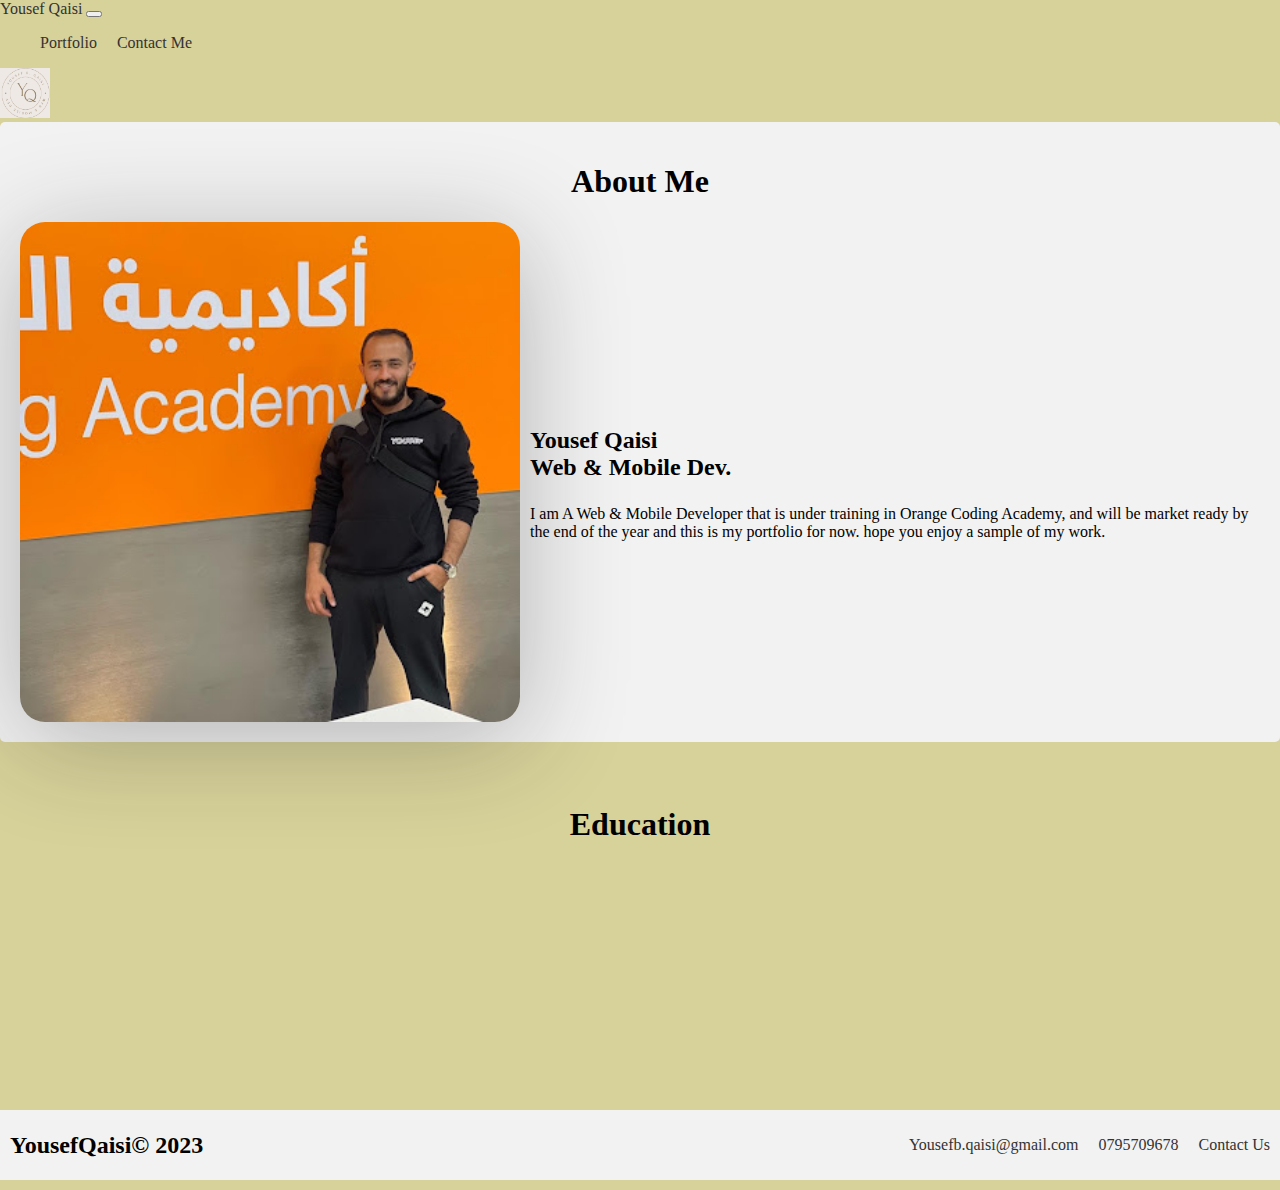
<file: index.html>
<!doctype html>
<html lang="en">
  <head>
    <meta charset="utf-8">
    <meta name="viewport" content="width=device-width, initial-scale=1">
    <link href="https://cdn.jsdelivr.net/npm/bootstrap@5.3.0-alpha3/dist/css/bootstrap.min.css" rel="stylesheet" integrity="sha384-KK94CHFLLe+nY2dmCWGMq91rCGa5gtU4mk92HdvYe+M/SXH301p5ILy+dN9+nJOZ" crossorigin="anonymous">
    <link href="https://unpkg.com/aos@2.3.1/dist/aos.css" rel="stylesheet">

    <link rel="stylesheet" href="index.css">
    <title>Portfolio</title>
  </head>
  <body>
    <nav class="navbar navbar-expand-lg bg-body-tertiary" >
        <div class="container-fluid">
          <a class="navbar-brand" href="index.html">Yousef Qaisi</a>
          <button class="navbar-toggler" type="button" data-bs-toggle="collapse" data-bs-target="#navbarText" aria-controls="navbarText" aria-expanded="false" aria-label="Toggle navigation">
            <span class="navbar-toggler-icon"></span>
          </button>
          <div class="collapse navbar-collapse" id="navbarText">
            <ul class="navbar-nav me-auto mb-2 mb-lg-0">
              
              <li class="nav-item">
                <a class="nav-link" href="Portfolio.html">Portfolio</a>
              </li>
              <li class="nav-item">
                <a class="nav-link" href="contact.html">Contact Me</a>
              </li>
            </ul>
            <img src="pic/Y.png" alt="logo" height="50px" width="50px">
            </img>
          </div>
        </div>
      </nav>

      <div class="container">
        <h1 class="title text-center">About Me</h1>
        <div class=" d-flex-center">
            
            <img src="pic/YousefQaisi.jpg" class="img mx-auto rounded-1 shadow-1" alt="YousefQaisi" >
            <div class="w-full mt-1" style="margin-left: 10px;">
                <div class="three subtitle "><p>Yousef Qaisi <br>Web & Mobile Dev.</p></div>
                <div class="four"><p>I am A Web & Mobile Developer that is under training in Orange Coding Academy, and will be market ready by the end of the year and this is my portfolio for now. hope you enjoy a sample of my work.</p></div>
            </div>
         </div>
    </div>

    <div><h1 class="title text-center mt-2">Education</h1></div>
<div class="d-flex-center">

    <div class="card"  data-aos="fade-up" >
        <h1 class="subtitle">Tawjihi</h1>
        <p class="mt-1">
            I finished my Tawjihi in the year 2018 two years after my classmates and friends duo to me failing 
            arabic <b>FOUR</b> times and eventually i passed it on my 5th try. even then i passed with the shameful result of 54.5. but that was not going to stop me..  
          </p>
    </div>
    <div class="card"  data-aos="fade-up">
        <h1 class="subtitle">College & University</h1>
        <p class="mt-1">
            I finished my Tawjihi in the year 2018 two years after my classmates and friends duo to me failing 
            arabic <b>FOUR</b> times and eventually i passed it on my 5th try. even then i passed with the shameful result of 54.5. but that was not going to stop me..  
          </p>
    </div>
    <div class="card"  data-aos="fade-up">
        <h1 class="subtitle">Orange Coding Academy</h1>
        <p class="mt-1">
            2023 is the year i got accepted into the internship program at Orange Coding Academy which where i learned to do this here and many other to come
          </p>
    </div>
</div>


      <footer class="footer" style="padding: 10px;">
        <div class="footer-container">
          <p class="subtitle">YousefQaisi© 2023</p>
          <ul class="footer-items">
            <li><a href="index.html">Yousefb.qaisi@gmail.com</a></li>
            <li><a href="contact.html">0795709678</a></li>
            <li><a href="contact.html">Contact Us</a></li>
          </ul>
        </div>
      </footer>
      <script src="https://unpkg.com/aos@2.3.1/dist/aos.js"></script>
      <script>
        AOS.init();
      </script>
  </body>
</html>
</file>
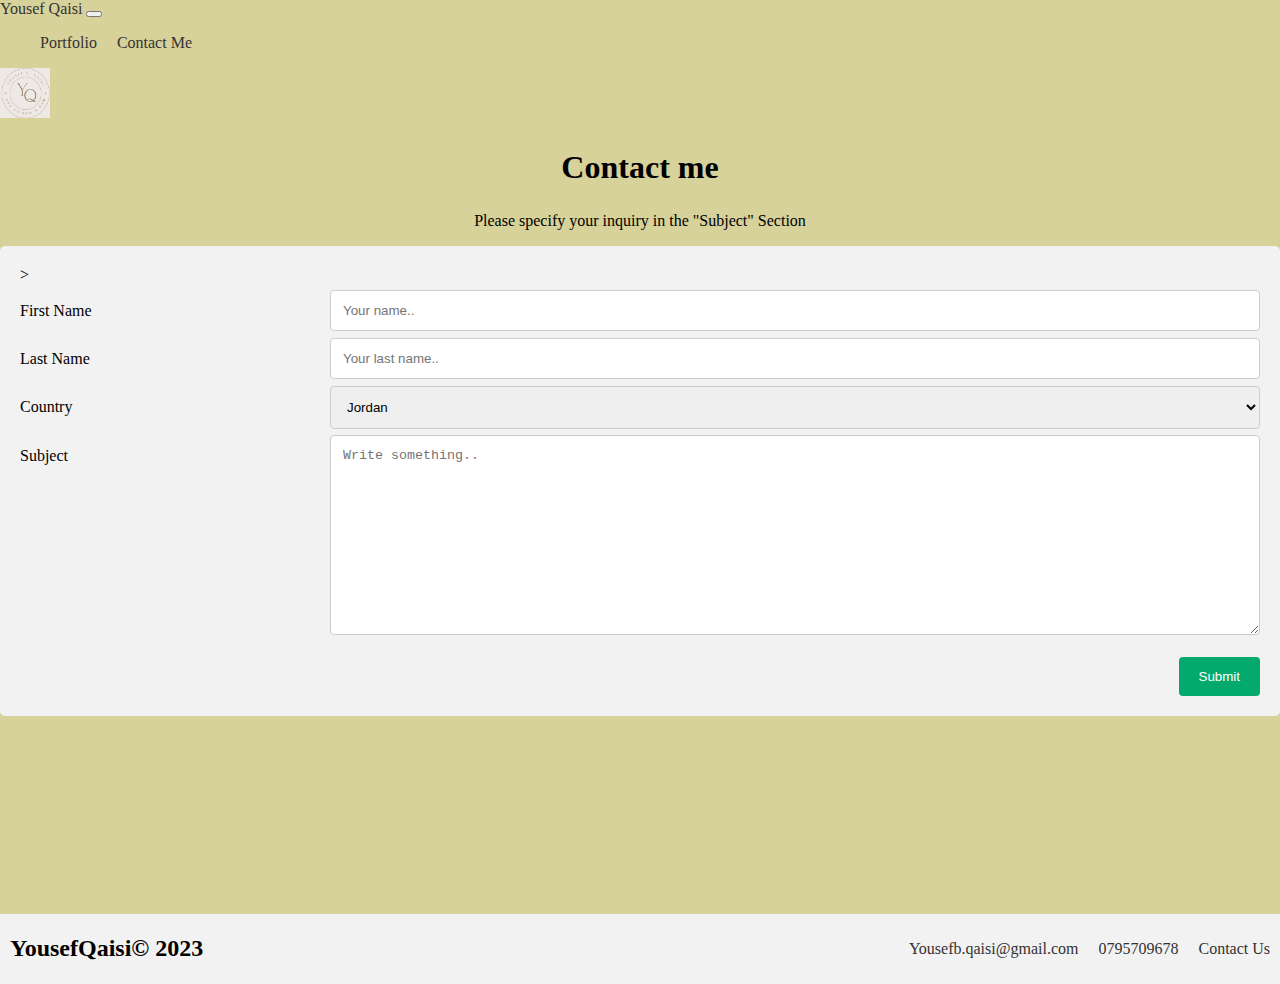
<file: contact.html>
<!doctype html>
<html lang="en">
  <head>
    <meta charset="utf-8">
    <meta name="viewport" content="width=device-width, initial-scale=1">
    <link href="https://cdn.jsdelivr.net/npm/bootstrap@5.3.0-alpha3/dist/css/bootstrap.min.css" rel="stylesheet" integrity="sha384-KK94CHFLLe+nY2dmCWGMq91rCGa5gtU4mk92HdvYe+M/SXH301p5ILy+dN9+nJOZ" crossorigin="anonymous">
    <link rel="stylesheet" href="index.css">
    <title>Portfolio</title>
  </head>
  <body>
    <nav class="navbar navbar-expand-lg bg-body-tertiary" >
        <div class="container-fluid">
          <a class="navbar-brand" href="index.html">Yousef Qaisi</a>
          <button class="navbar-toggler" type="button" data-bs-toggle="collapse" data-bs-target="#navbarText" aria-controls="navbarText" aria-expanded="false" aria-label="Toggle navigation">
            <span class="navbar-toggler-icon"></span>
          </button>
          <div class="collapse navbar-collapse" id="navbarText">
            <ul class="navbar-nav me-auto mb-2 mb-lg-0">
              
              <li class="nav-item">
                <a class="nav-link" href="Portfolio.html">Portfolio</a>
              </li>
              <li class="nav-item">
                <a class="nav-link" href="contact.html">Contact Me</a>
              </li>
            </ul>
            <img src="pic/Y.png" alt="logo" height="50px" width="50px">
            </img>
          </div>
        </div>
      </nav>

<section  style="min-height: 85vh;">


    <div class="text-center "><h2 class="title" >Contact me</h2>
<p>Please specify your inquiry in the "Subject" Section</p>
</div>
<div class="container mt-1" style="overflow-x: hidden;" >
<form action="/index.html" method="get" target="_self">
    >
<div class="row">
  <div class="col-25">
    <label for="fname">First Name</label>
  </div>
  <div class="col-75">
    <input type="text" id="fname" name="firstname" placeholder="Your name..">
  </div>
</div>
<div class="row">
  <div class="col-25">
    <label for="lname">Last Name</label>
  </div>
  <div class="col-75">
    <input type="text" id="lname" name="lastname" placeholder="Your last name..">
  </div>
</div>
<div class="row">
  <div class="col-25">
    <label for="country">Country</label>
  </div>
  <div class="col-75">
    <select id="country" name="country">
      <option value="australia">Jordan</option>
      <option value="canada">Qatar</option>
      <option value="usa">Kuwait</option>
    </select>
  </div>
</div>
<div class="row">
  <div class="col-25">
    <label for="subject">Subject</label>
  </div>
  <div class="col-75">
    <textarea id="subject" name="subject" placeholder="Write something.." style="height:200px"></textarea>
  </div>
</div>
<br>
<div class="row">
  <input type="submit" value="Submit" >
</div>
</form>
</div>
</section>


<footer class="footer" style="padding: 10px;">
    <div class="footer-container">
      <p class="subtitle">YousefQaisi© 2023</p>
      <ul class="footer-items">
        <li><a href="index.html">Yousefb.qaisi@gmail.com</a></li>
        <li><a href="contact.html">0795709678</a></li>
        <li><a href="contact.html">Contact Us</a></li>
      </ul>
    </div>
  </footer>
    
  </body>
</html>
</file>
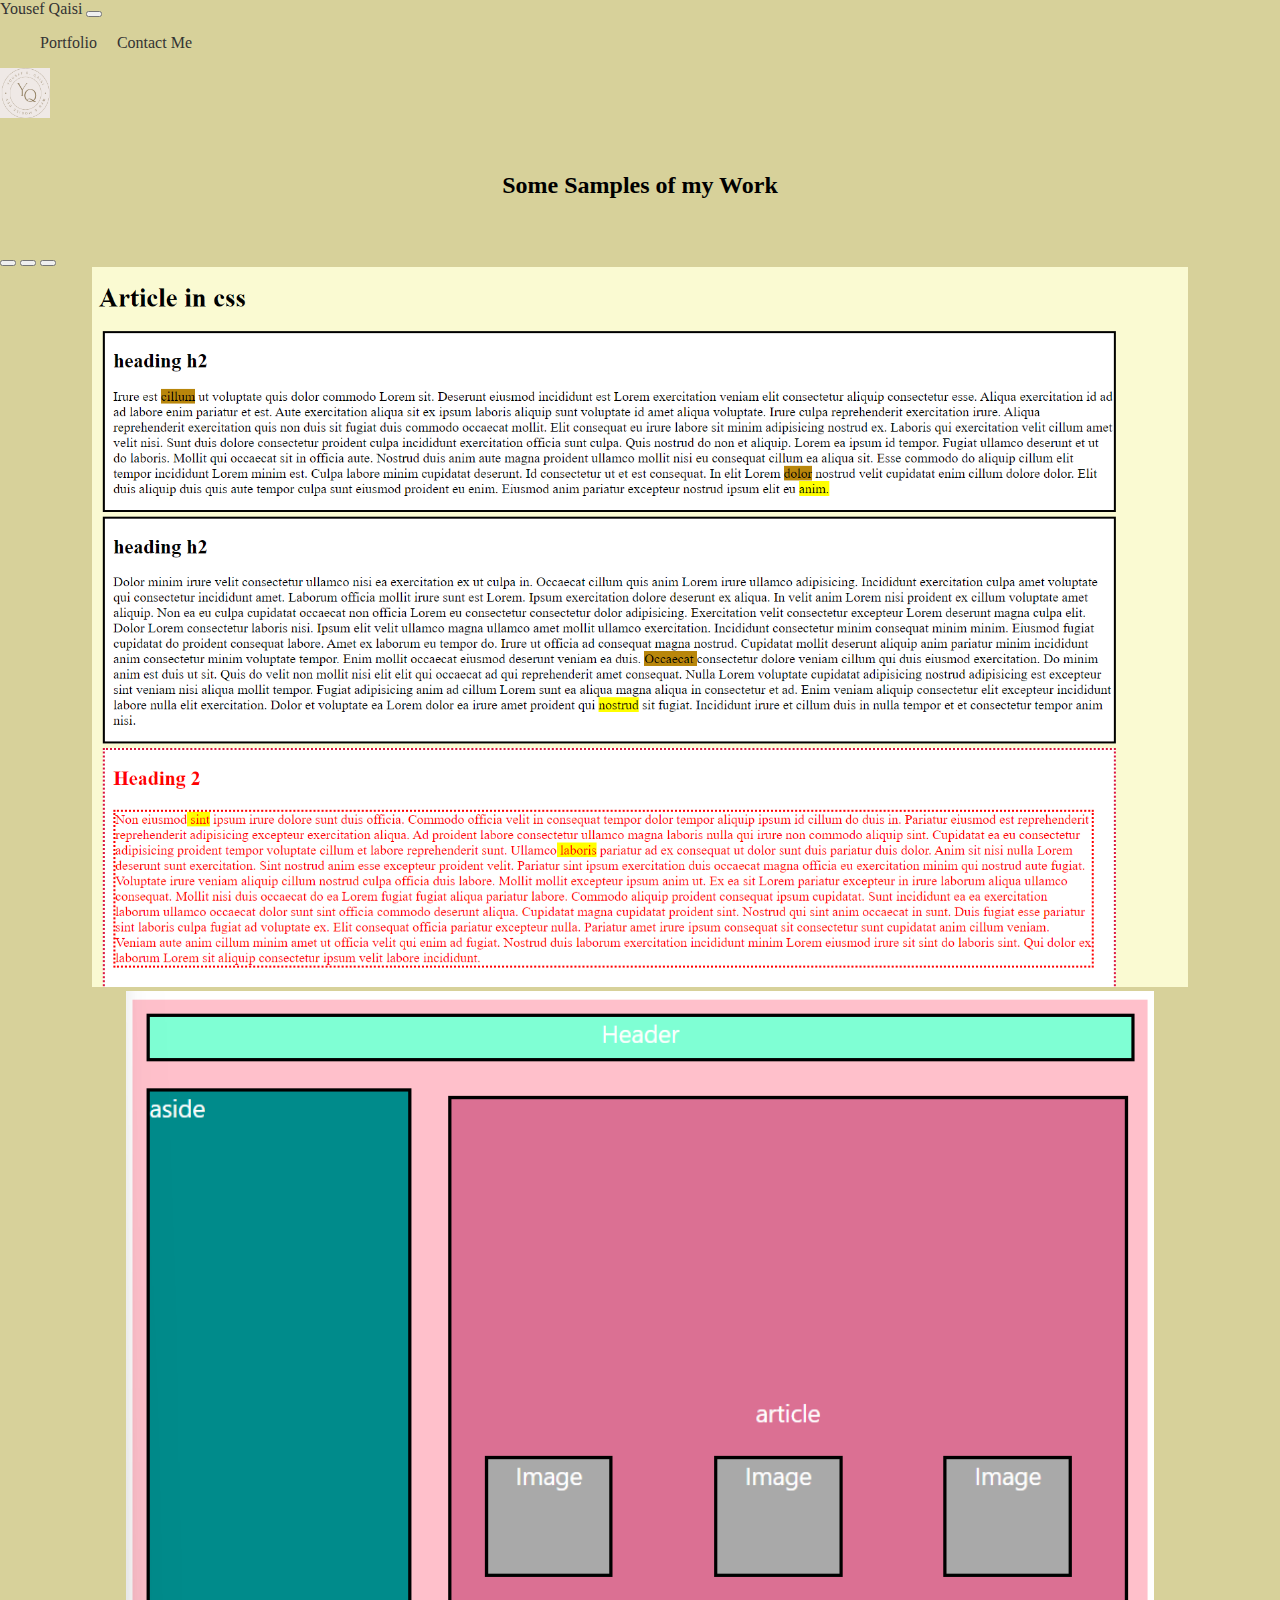
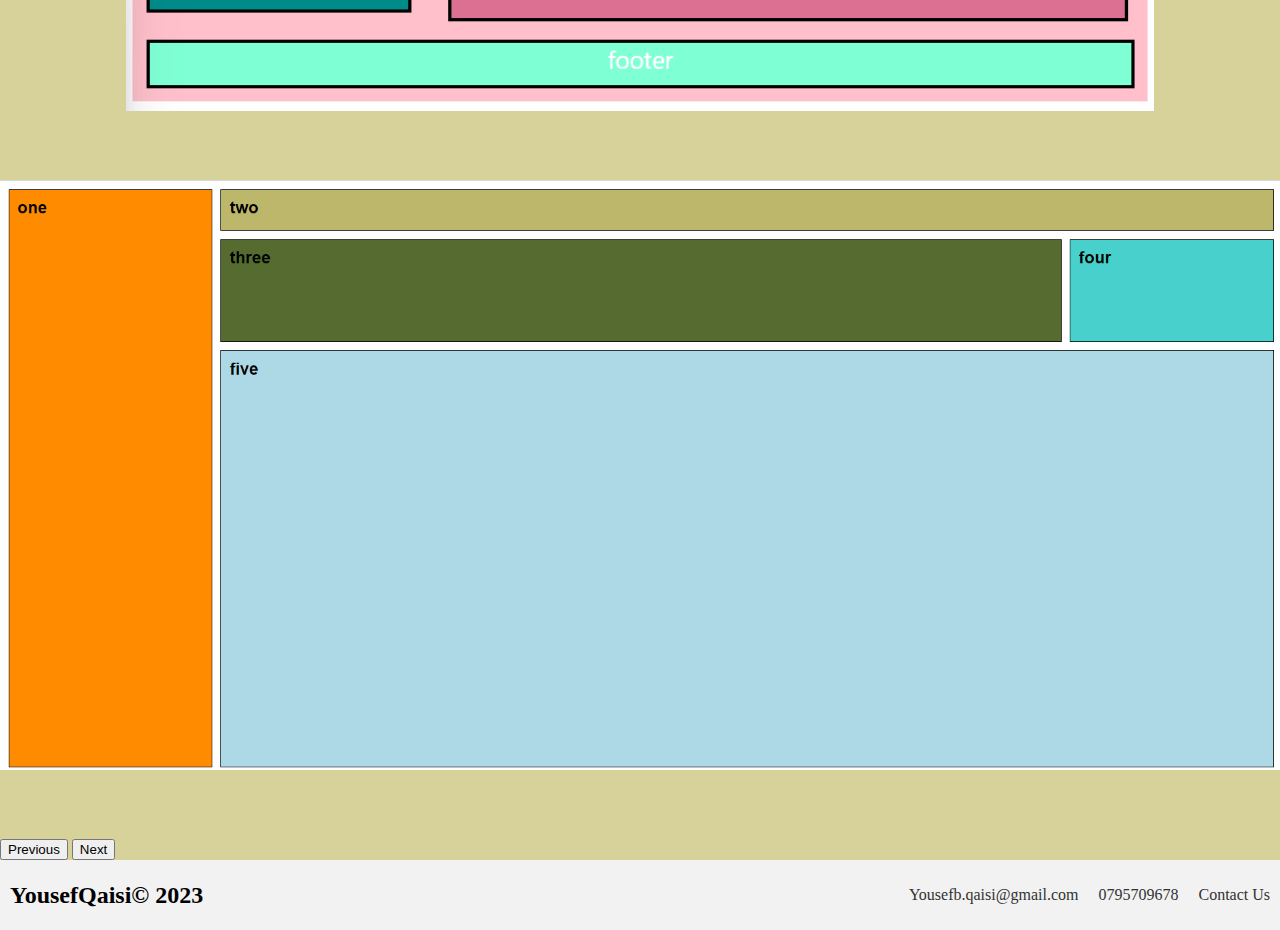
<file: Portfolio.html>
<!doctype html>
<html lang="en">
  <head>
    <meta charset="utf-8">
    <meta name="viewport" content="width=device-width, initial-scale=1">
    <title>Portfolio</title>
    <link href="https://cdn.jsdelivr.net/npm/bootstrap@5.3.0-alpha3/dist/css/bootstrap.min.css" rel="stylesheet" integrity="sha384-KK94CHFLLe+nY2dmCWGMq91rCGa5gtU4mk92HdvYe+M/SXH301p5ILy+dN9+nJOZ" crossorigin="anonymous">
    <link rel="stylesheet" href="index.css">
  </head>
  <body>
    <nav class="navbar navbar-expand-lg bg-body-tertiary" >
        <div class="container-fluid">
          <a class="navbar-brand" href="index.html">Yousef Qaisi</a>
          <button class="navbar-toggler" type="button" data-bs-toggle="collapse" data-bs-target="#navbarText" aria-controls="navbarText" aria-expanded="false" aria-label="Toggle navigation">
            <span class="navbar-toggler-icon"></span>
          </button>
          <div class="collapse navbar-collapse" id="navbarText">
            <ul class="navbar-nav me-auto mb-2 mb-lg-0">
              
              <li class="nav-item">
                <a class="nav-link" href="Portfolio.html">Portfolio</a>
              </li>
              <li class="nav-item">
                <a class="nav-link" href="contact.html">Contact Me</a>
              </li>
            </ul>
            <img src="pic/Y.png" alt="logo" height="50px" width="50px">
            </img>
          </div>
        </div>
      </nav>


      <h1 class="subtitle text-center" style="margin: 50px;">Some Samples of my Work</h1>

      <section style="min-height: 85vh;">
          <div id="carouselExampleIndicators" class="carousel slide" >
            <div class="carousel-indicators">
              <button type="button" data-bs-target="#carouselExampleIndicators" data-bs-slide-to="0" class="active" aria-current="true" aria-label="Slide 1"></button>
              <button type="button" data-bs-target="#carouselExampleIndicators" data-bs-slide-to="1" aria-label="Slide 2"></button>
              <button type="button" data-bs-target="#carouselExampleIndicators" data-bs-slide-to="2" aria-label="Slide 3"></button>
            </div>
            <div class="carousel-inner">
              <div class="carousel-item active">
                <img src="pic/Document.png" class="d-block w-100 img-slide" alt="example of work1" >
              </div>
              <div class="carousel-item">
                <img src="pic/Screenshot 2023-04-03 143331.png" class="d-block w-100 img-slide" alt="example of work2">
              </div>
              <div class="carousel-item">
                <img src="pic/Screenshot 2023-04-07 181258.png" class="d-block w-100 img-slide" alt="example of work3">
              </div>
            </div>
            <button class="carousel-control-prev" type="button" data-bs-target="#carouselExampleIndicators" data-bs-slide="prev">
              <span class="carousel-control-prev-icon" aria-hidden="true"></span>
              <span class="visually-hidden">Previous</span>
            </button>
            <button class="carousel-control-next" type="button" data-bs-target="#carouselExampleIndicators" data-bs-slide="next">
              <span class="carousel-control-next-icon" aria-hidden="true"></span>
              <span class="visually-hidden">Next</span>
            </button>
          </div>
      </section>
      <footer class="footer" style="padding: 10px;">
        <div class="footer-container">
          <p class="subtitle">YousefQaisi© 2023</p>
          <ul class="footer-items">
            <li><a href="index.html">Yousefb.qaisi@gmail.com</a></li>
            <li><a href="contact.html">0795709678</a></li>
            <li><a href="contact.html">Contact Us</a></li>
          </ul>
        </div>
      </footer>
    <script src="https://cdn.jsdelivr.net/npm/bootstrap@5.3.0-alpha3/dist/js/bootstrap.bundle.min.js" integrity="sha384-ENjdO4Dr2bkBIFxQpeoTz1HIcje39Wm4jDKdf19U8gI4ddQ3GYNS7NTKfAdVQSZe" crossorigin="anonymous"></script>
  </body>
</html>
</file>
<file: index.css>
body {
  background-color: #d7d19a;
    overflow-x: hidden;
    margin: 0px;
  
}

@media(max-width:1200px){
    body{
        background-color: azure;
    }
}


.Education {
  font-family: sans-serif;
  font-weight: bold;
  font-size: 20px;
  position: relative;
  top: 90vh;
  margin-left: 45vw;
}



.footer {
  background-color: #f2f2f2;
  padding: 20px;
  display: flex;
  justify-content: center;
  width: 100%;
  height: 70px;
}

.footer-container {
  display: flex;
  flex-direction: row;
  justify-content: space-between;
  align-items: center;
  max-width: 110vw;
  width: 100%;

}

ul {
  list-style: none;
  display: flex;
  flex-direction: row;
}

li:not(:last-child) {
  margin-right: 20px;
}

a {
  text-decoration: none;
  color: #333;
}




* {
    box-sizing: border-box;
  }
  
  input[type=text], select, textarea {
    width: 100%;
    padding: 12px;
    border: 1px solid #ccc;
    border-radius: 4px;
    resize: vertical;
  }
  
  label {
    padding: 12px 12px 12px 0;
    display: inline-block;
  }
  
  input[type=submit] {
    background-color: #04AA6D;
    color: white;
    padding: 12px 20px;
    border: none;
    border-radius: 4px;
    cursor: pointer;
    float: right;
  }
  
  input[type=submit]:hover {
    background-color: #45a049;
  }
  
  .container {
    border-radius: 5px;
    background-color: #f2f2f2;
    padding: 20px;
  }
  
  .col-25 {
    float: left;
    width: 25%;
    margin-top: 6px;
  }
  
  .col-75 {
    float: left;
    width: 75%;
    margin-top: 6px;
  }
  
  .row::after {
    content: "";
    display: table;
    clear: both;
  }
  
  @media screen and (max-width: 600px) {
    .col-25, .col-75, input[type=submit] {
      width: 100%;
      margin-top: 0;
    }
    
  }
  .img-slide{
    height: 80vh;
    width: 100%;
    object-fit: contain;

  }

  .title{
    font-size: 2rem;
    font-weight: 800;
  }
  .subtitle{
    font-size: 1.5rem;
    font-weight: 800;
  }
  .text-center{
    text-align: center;
  }

  .img{
    width: auto;
    height: 500px;
  }

  .mx-auto{
   margin-left: auto;
   margin-right: auto;

  }

  .d-flex-center{
    display: flex;
    justify-content: space-around;
    align-items: center;
  }
  .rounded-1{
border-radius: 25px;
  }
  .shadow-1{
    box-shadow: 1px 17px 105px rgba(32, 32, 32, 0.303);
  }
  .mt-1{
    margin-top:1rem !important;
  }
  .mt-2{
    margin-top:4rem !important;
  }
  .card{
    margin: 20px;
    padding: 16px;
    border-radius: 35px;
    box-shadow: 1px 17px 105px rgba(32, 32, 32, 0.003);
  }

  @media screen and (max-width: 800px) {
    .col-25, .col-75, input[type=submit] {
      width: 100%;
      margin-top: 0;
    }
    .d-flex-center{
        display: block;

      }

    .img{
        width: 100%;
        height: auto;
      }
      .footer {
        background-color: transparent;
        padding: 20px;
        display: block;
        justify-content: center;
        width: 100%;
        height: 70px;
      }
      
      .footer-container {
        display: block;
        text-align: center;
        flex-direction: row;
        justify-content: space-between;
        align-items: center;
        width: 100%;
      
      }
      .footer-items{
        display: block;
      }
      li:not(:last-child) {
        margin-right: 0px;
      }
      
  }
</file>
